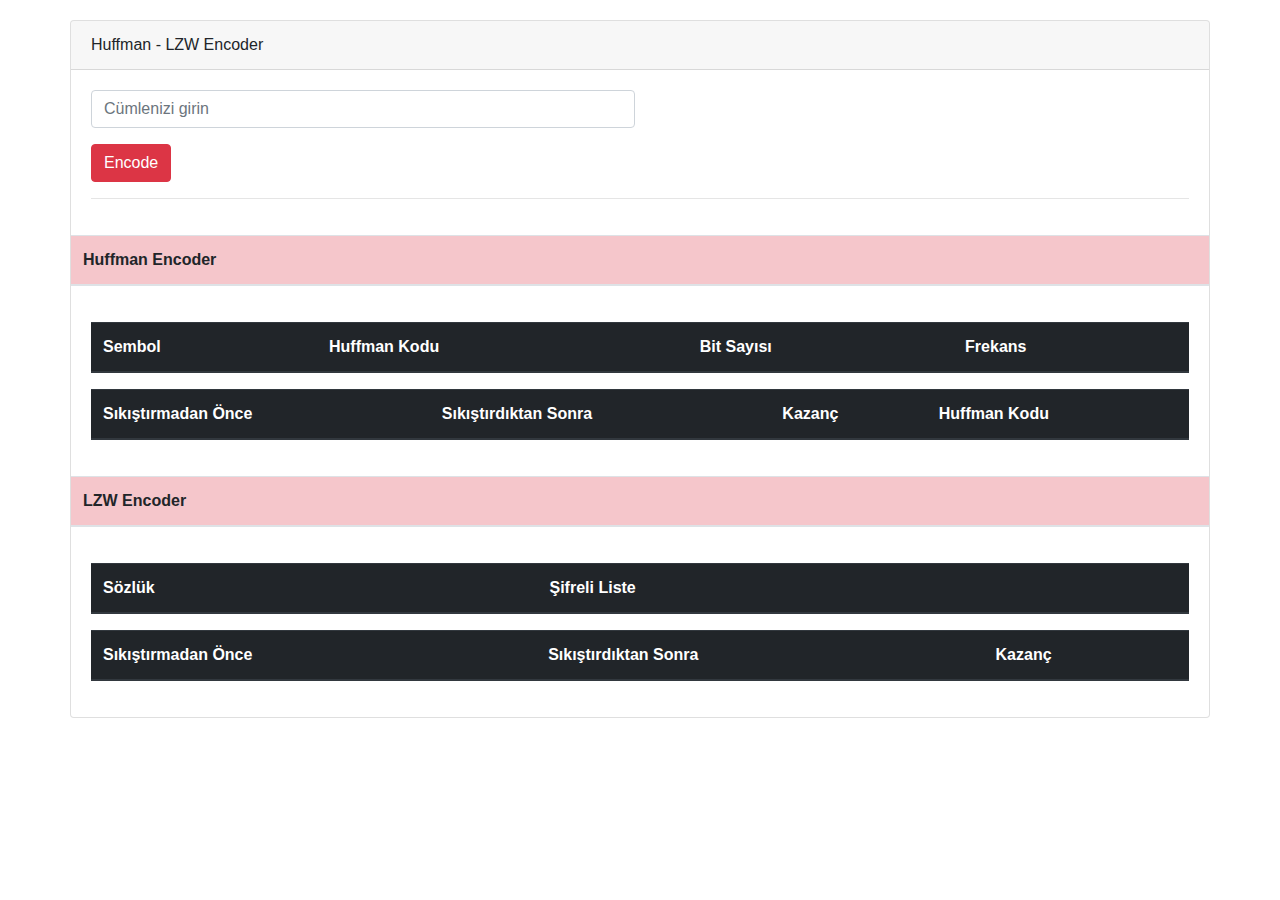
<file: huffmanEncoder/index.html>
<!DOCTYPE html>
<html lang="en">
<head>
    <meta charset="UTF-8">
    <meta name="viewport" content="width=device-width, initial-scale=1.0">
    <meta http-equiv="X-UA-Compatible" content="ie=edge">
    <link rel="stylesheet" href="https://stackpath.bootstrapcdn.com/font-awesome/4.7.0/css/font-awesome.min.css">
    <link rel="stylesheet" href="https://maxcdn.bootstrapcdn.com/bootstrap/4.0.0/css/bootstrap.min.css" integrity="sha384-Gn5384xqQ1aoWXA+058RXPxPg6fy4IWvTNh0E263XmFcJlSAwiGgFAW/dAiS6JXm" crossorigin="anonymous">	
    <title>Huffman - LZW Encoder</title>
</head>
<body>
    <div class="container" style ="margin-top:20px;">
                                     
        <div class="card row">
            <div class="card-header">Huffman - LZW Encoder</div>
            <div class="card-body">
                <form id = "kelime-form" name="form">
                    <div class="form-row">
                        <div class="form-group col-md-6">
                            <input class="form-control" type="text" name="link" id = "kelime" placeholder="Cümlenizi girin">
                        </div>
                    </div>
                    <button type="submit" class="btn btn-danger">Encode</button>
                </form>
                    <hr>
                    
                
             </div>
             
            
            <table class="table">
                    <thead>
                <tr class="table-danger">
                    <th scope="col">Huffman Encoder</th>
                </tr>
                </thead>
            </table>
                            
             
             <div class="card-body">
                    <table class="table">
                            <thead class="thead-dark">
                              <tr>
                                <th scope="col">Sembol</th>
                                <th scope="col">Huffman Kodu</th>
                                <th scope="col">Bit Sayısı</th>
                                <th scope="col">Frekans</th>
                              </tr>
                            </thead>
                            <tbody id = "tbody">
                              
                            </tbody>
                    </table>

                    <table class="table">
                            <thead class="thead-dark">
                              <tr>
                                <th scope="col">Sıkıştırmadan Önce</th>
                                <th scope="col">Sıkıştırdıktan Sonra</th>
                                <th scope="col">Kazanç</th>
                                <th scope="col">Huffman Kodu</th>
                              </tr>
                            </thead>
                            <tbody id = "tlast">
                              
                            </tbody>
                      </table>
                </div>

            <table class="table">
                    <thead>
                <tr class="table-danger">
                    <th scope="col">LZW Encoder</th>
                </tr>
                </thead>
            </table>

            <div class="card-body">
                    <table class="table">
                            <thead class="thead-dark">
                              <tr>
                                <th scope="col">Sözlük</th>
                                <th scope="col">Şifreli Liste</th>
                              </tr>
                            </thead>
                            <tbody id = "tlzw1">
                              
                            </tbody>
                    </table>

                    <table class="table">
                            <thead class="thead-dark">
                              <tr>
                                <th scope="col">Sıkıştırmadan Önce</th>
                                <th scope="col">Sıkıştırdıktan Sonra</th>
                                <th scope="col">Kazanç</th>
                              </tr>
                            </thead>
                            <tbody id = "tlzw2">
                              
                            </tbody>
                      </table>
                </div>

            </div>

              
        
    </div>


    
    
    <script src="https://code.jquery.com/jquery-3.2.1.slim.min.js" integrity="sha384-KJ3o2DKtIkvYIK3UENzmM7KCkRr/rE9/Qpg6aAZGJwFDMVNA/GpGFF93hXpG5KkN" crossorigin="anonymous"></script>
    <script src="https://cdnjs.cloudflare.com/ajax/libs/popper.js/1.12.9/umd/popper.min.js" integrity="sha384-ApNbgh9B+Y1QKtv3Rn7W3mgPxhU9K/ScQsAP7hUibX39j7fakFPskvXusvfa0b4Q" crossorigin="anonymous"></script>
    <script src="https://maxcdn.bootstrapcdn.com/bootstrap/4.0.0/js/bootstrap.min.js" integrity="sha384-JZR6Spejh4U02d8jOt6vLEHfe/JQGiRRSQQxSfFWpi1MquVdAyjUar5+76PVCmYl" crossorigin="anonymous"></script>
    <script src="app.js"></script>
</body>
</html>
</file>
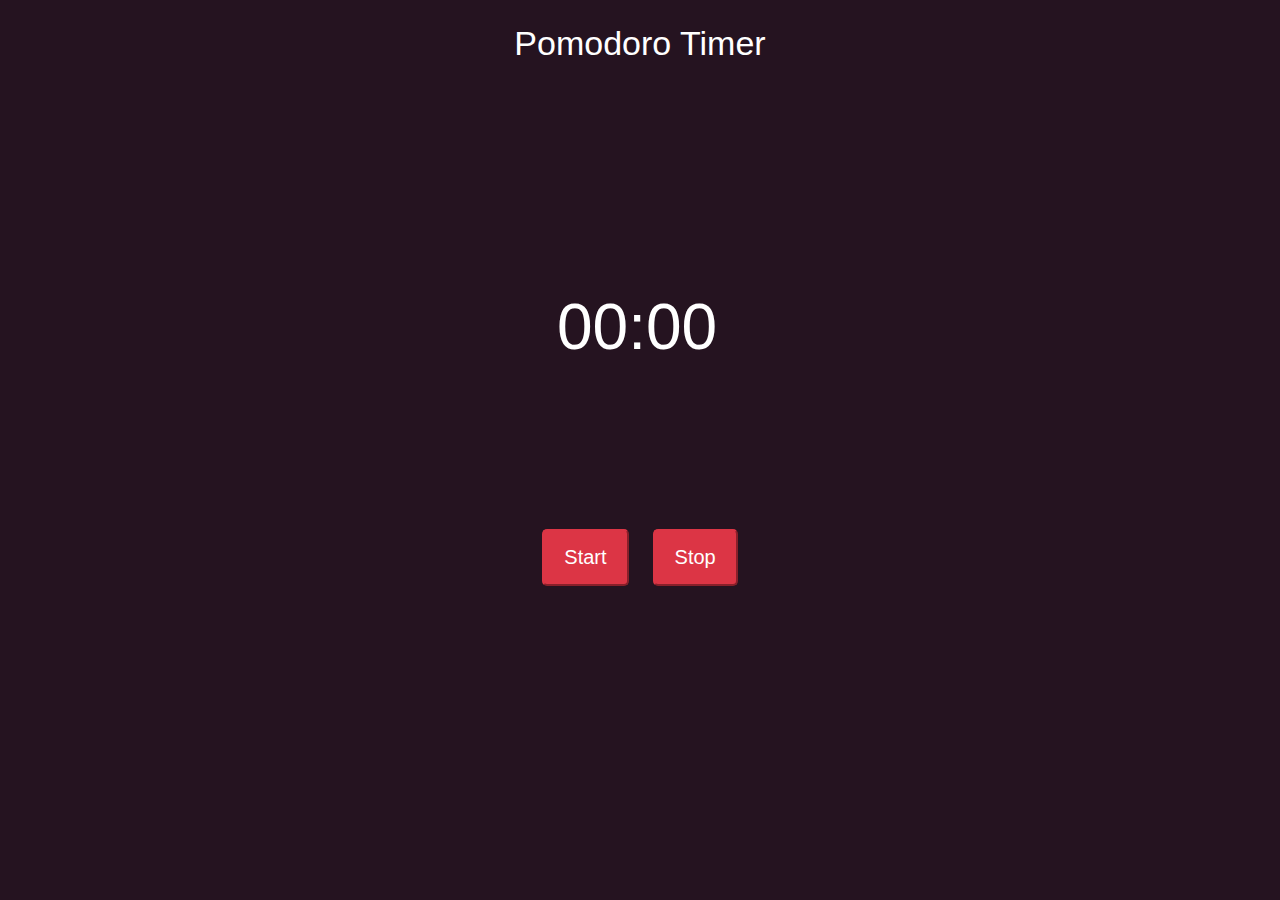
<file: PomodoroApp/index.html>
<!DOCTYPE html>
<html lang="en">
<head>
    <meta charset="UTF-8">
    <meta name="viewport" content="width=device-width, initial-scale=1.0">
    <meta http-equiv="X-UA-Compatible" content="ie=edge">
    <title>Pomodoro App</title>
    <link rel="stylesheet" href="style.css">
</head>
<body>
    <header><p>Pomodoro Timer</p></header>
    <div class="main-frame" id="clock">
        <canvas id="analog-clock" style="width:400px;height:400px;"></canvas>
        <div id="digital-clock">
            <div id="digital">
            <span id="minutes">00</span>:<span id="seconds">00</span>
            </div>
            <img src="shiaLabeouf.png" id="shia" style="display:none"></img>
        </div>
        <button id="start" class="button">Start</button>
        <button id="stop" class="button">Stop</button>
        
    </div>
    <script src="app.js"></script>
</body>
</html>
</file>
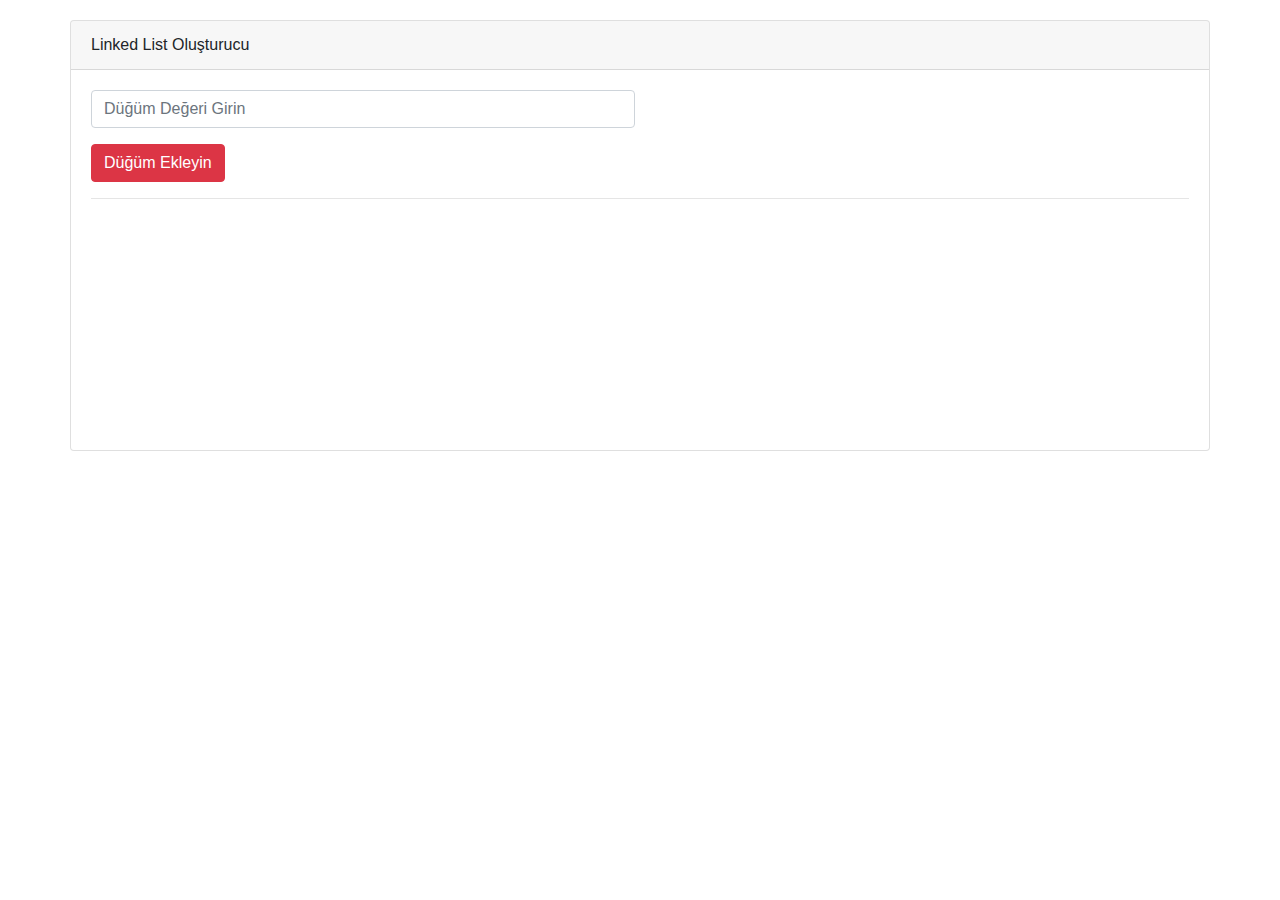
<file: LinkedList/Cevrimsel/index.html>
<!DOCTYPE html>
<html lang="en">
<head>
    <meta charset="UTF-8">
    <meta name="viewport" content="width=device-width, initial-scale=1.0">
    <meta http-equiv="X-UA-Compatible" content="ie=edge">
    <link rel="stylesheet" href="https://stackpath.bootstrapcdn.com/font-awesome/4.7.0/css/font-awesome.min.css">
    <link rel="stylesheet" href="https://maxcdn.bootstrapcdn.com/bootstrap/4.0.0/css/bootstrap.min.css" integrity="sha384-Gn5384xqQ1aoWXA+058RXPxPg6fy4IWvTNh0E263XmFcJlSAwiGgFAW/dAiS6JXm" crossorigin="anonymous">
    <link rel="stylesheet" href="animate.css">
    <link rel="stylesheet" href="index.css">	
    <title>Linked List</title>
</head>
<body>
    <div class="container" style ="margin-top:20px;">
                                     
        <div class="card row">
            <div class="card-header">Linked List Oluşturucu</div>
            <div class="card-body">
                <form id = "dugum-form" name="form">
                    <div class="form-row">
                        <div class="form-group col-md-6">
                            <input class="form-control" type="text" name="link" id ="dugum-deger" placeholder="Düğüm Değeri Girin">
                        </div>
                    </div>
                    <button type="submit" class="btn btn-danger">Düğüm Ekleyin</button>
                </form>
                    <hr>
                    
                    
             </div>
             
             <div class="card-body2">
                    
                    <!-- <hr>
                    <ul class="list-group">
                        
                        <p>BURADA CIRCIR BÖCEKLERİNDEN BAŞKA BİRŞEY YOK ¯\_(ツ)_/¯</p>
                        
                    </ul>
                    <hr>  
                     -->

                     
                </div>
        </div>
        
    </div>


    
    
    <script src="https://code.jquery.com/jquery-3.2.1.slim.min.js" integrity="sha384-KJ3o2DKtIkvYIK3UENzmM7KCkRr/rE9/Qpg6aAZGJwFDMVNA/GpGFF93hXpG5KkN" crossorigin="anonymous"></script>
    <script src="https://cdnjs.cloudflare.com/ajax/libs/popper.js/1.12.9/umd/popper.min.js" integrity="sha384-ApNbgh9B+Y1QKtv3Rn7W3mgPxhU9K/ScQsAP7hUibX39j7fakFPskvXusvfa0b4Q" crossorigin="anonymous"></script>
    <script src="https://maxcdn.bootstrapcdn.com/bootstrap/4.0.0/js/bootstrap.min.js" integrity="sha384-JZR6Spejh4U02d8jOt6vLEHfe/JQGiRRSQQxSfFWpi1MquVdAyjUar5+76PVCmYl" crossorigin="anonymous"></script>
    <script src="linkedlist.js"></script>
    <script src="ui.js"></script>
</body>
</html>
</file>
<file: PomodoroApp/style.css>
*{
    margin: 0;
    padding: 0;
    box-sizing: border-box;
}

body{
    background-color: rgb(37, 19, 32); 
}

header{
    font-family: 'Trebuchet MS', 'Lucida Sans Unicode', 'Lucida Grande', 'Lucida Sans', Arial, sans-serif;
    font-size: 34px;
    color:white;
    text-align: center;
    padding: 24px 0;
}
.main-frame{
    width: 400px;
    height: 500px;
    margin: 3% auto;
    /* background-color: rgb(185, 8, 126); */
    position: relative;
    text-align: center;
}

#digital-clock{
    position: absolute;
    color: white;
    font-family: 'Trebuchet MS', 'Lucida Sans Unicode', 'Lucida Grande', 'Lucida Sans', Arial, sans-serif;
    font-size: 64px;
    top:165px;
    left:117px;
    text-align: center;
}

.button{
    margin:0 10px;
    padding: 15px 20px;
    background-color: #dc3545;
    color:white;
    border-color:#dc3545;
    text-decoration: none;
    border-radius: 5px;
    font-family: 'Trebuchet MS', 'Lucida Sans Unicode', 'Lucida Grande', 'Lucida Sans', Arial, sans-serif;
    font-size : 20px;
}
.button:focus{
    box-shadow: 0 0 0 0.2rem rgba(220,53,69,.5);
}
</file>
<file: LinkedList/Cevrimsel/index.css>
.card-body2{
    display: grid;
    grid-gap: 5px;
    grid-template-columns: repeat(auto-fit,minmax(175px, 1fr));
    grid-template-rows: 100px 100px;
    grid-auto-rows: 100px;
    justify-content:start;
    padding: 5px;
    

}

.node{
    display: grid;
    grid-template-columns: 70% 30% auto;
    grid-template-rows: 20px auto;
    background-image: linear-gradient(to right,#FF6161 70%, #BB78FF 30%);
    border-radius: 20px;
    align-content: center;
    justify-items: center;
    position: relative;
}
.sub{
    font-family: monospace;
    font-size: 1.2em;
    font-weight: bold;
    color: rgb(75, 75, 75);


}
.remove{
    display: none;
   
    
    
}
.node:hover .remove {
    display: block;
    font-size:50px;
    position: absolute;
    padding-top: 15px;
    
}

/* .node:hover .sub{
    -webkit-filter: blur(2px);
    filter: blur(2px);
} */
</file>
